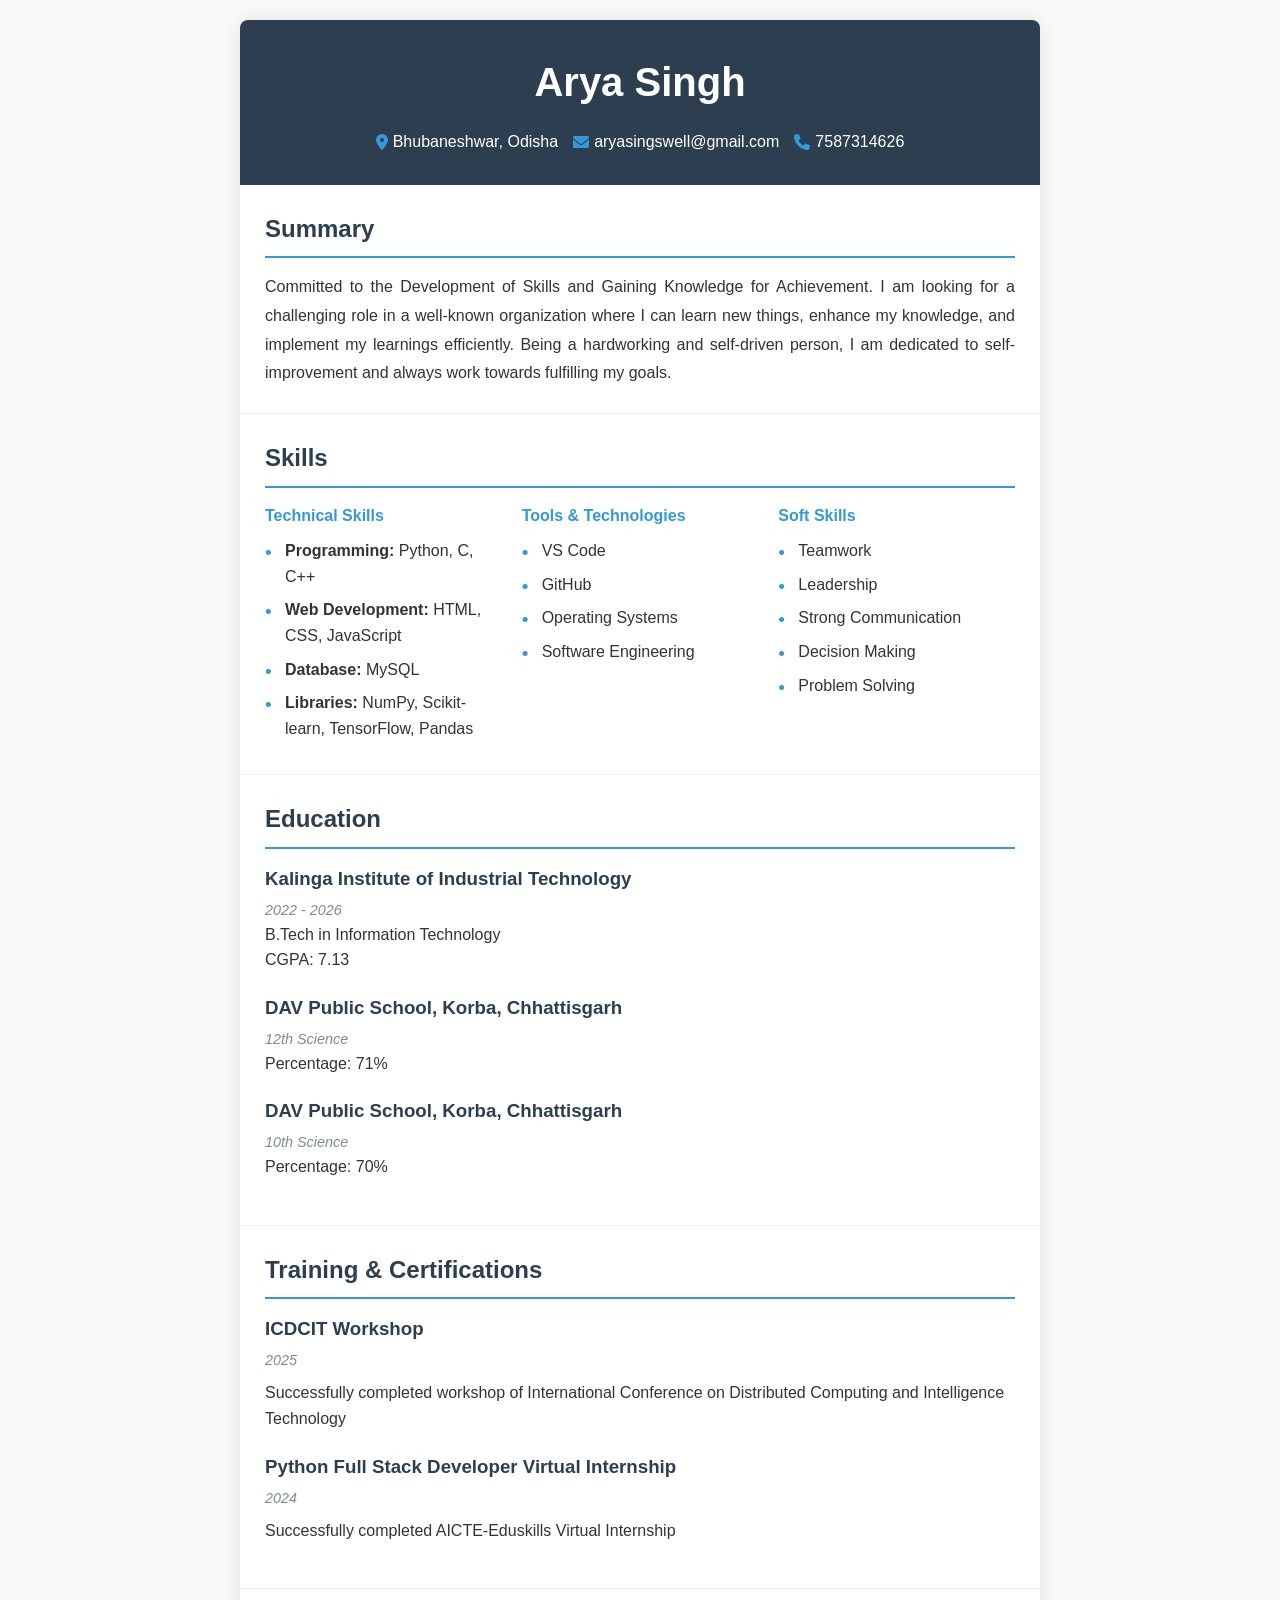
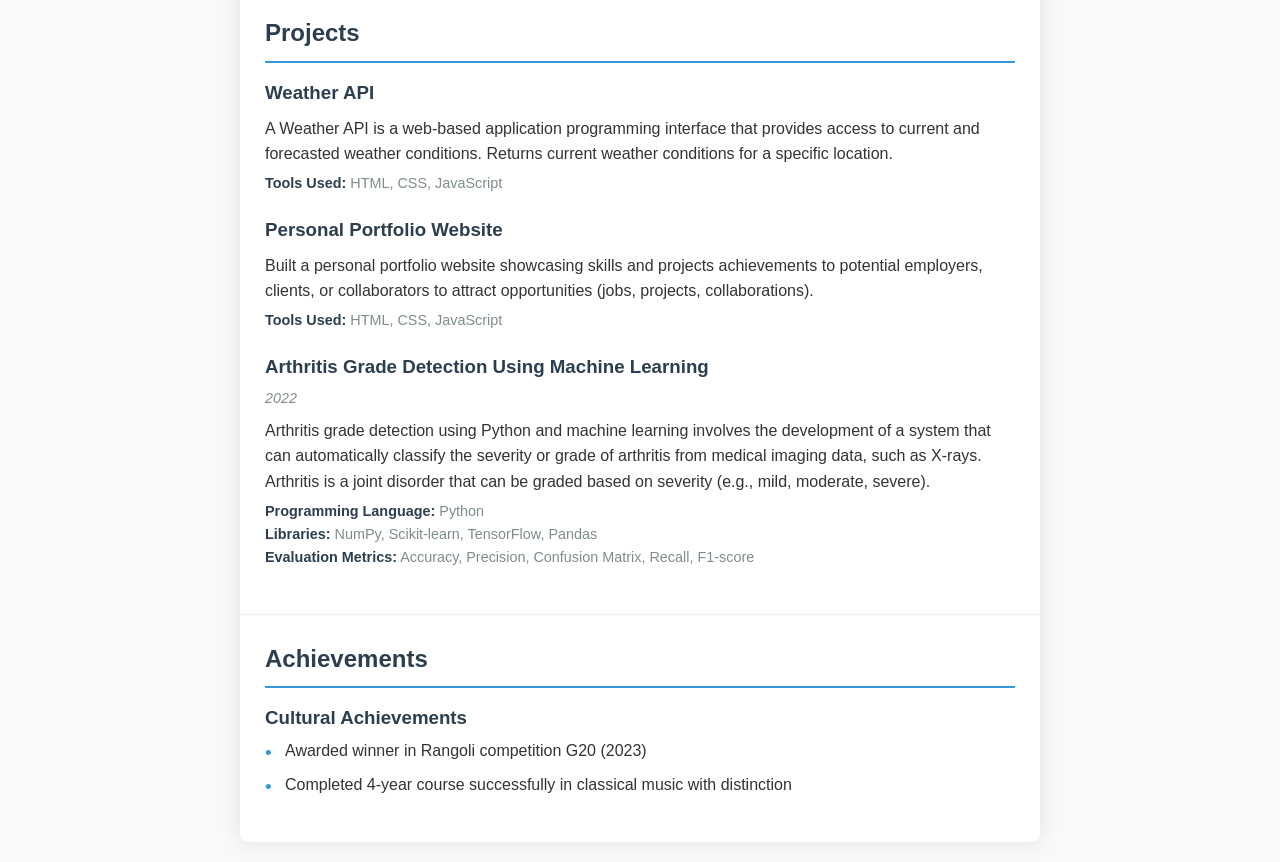
<file: index2.html>
<!DOCTYPE html>
<html lang="en">
<head>
    <meta charset="UTF-8">
    <meta name="viewport" content="width=device-width, initial-scale=1.0">
    <title>Arya Singh - Resume</title>
    <style>
        :root {
            --primary-color: #2c3e50;
            --secondary-color: #3498db;
            --accent-color: #e74c3c;
            --light-color: #ecf0f1;
            --dark-color: #2c3e50;
            --text-color: #333;
            --light-text: #7f8c8d;
        }
        
        * {
            margin: 0;
            padding: 0;
            box-sizing: border-box;
            font-family: 'Segoe UI', Tahoma, Geneva, Verdana, sans-serif;
        }
        
        body {
            line-height: 1.6;
            color: var(--text-color);
            background-color: #f9f9f9;
            padding: 20px;
        }
        
        .resume-container {
            max-width: 800px;
            margin: 0 auto;
            background: white;
            box-shadow: 0 0 20px rgba(0, 0, 0, 0.1);
            border-radius: 8px;
            overflow: hidden;
        }
        
        header {
            background-color: var(--primary-color);
            color: white;
            padding: 30px;
            text-align: center;
            position: relative;
        }
        
        .header-content h1 {
            font-size: 2.5rem;
            margin-bottom: 10px;
        }
        
        .contact-info {
            display: flex;
            justify-content: center;
            flex-wrap: wrap;
            gap: 15px;
            margin-top: 15px;
        }
        
        .contact-item {
            display: flex;
            align-items: center;
            gap: 5px;
        }
        
        .contact-item i {
            color: var(--secondary-color);
        }
        
        section {
            padding: 25px;
            border-bottom: 1px solid #eee;
        }
        
        section:last-child {
            border-bottom: none;
        }
        
        h2 {
            color: var(--primary-color);
            margin-bottom: 15px;
            padding-bottom: 8px;
            border-bottom: 2px solid var(--secondary-color);
            font-size: 1.5rem;
        }
        
        h3 {
            color: var(--dark-color);
            margin: 10px 0 5px;
        }
        
        .summary p {
            text-align: justify;
            line-height: 1.8;
        }
        
        .skills-container {
            display: flex;
            flex-wrap: wrap;
            gap: 20px;
        }
        
        .skill-category {
            flex: 1;
            min-width: 200px;
        }
        
        .skill-category h4 {
            color: var(--secondary-color);
            margin-bottom: 10px;
        }
        
        .skill-list {
            list-style-type: none;
        }
        
        .skill-list li {
            margin-bottom: 8px;
            position: relative;
            padding-left: 20px;
        }
        
        .skill-list li:before {
            content: "•";
            color: var(--secondary-color);
            position: absolute;
            left: 0;
            font-size: 1.2rem;
        }
        
        .education-item, .certification-item, .project-item, .achievement-item {
            margin-bottom: 20px;
        }
        
        .date {
            color: var(--light-text);
            font-style: italic;
            font-size: 0.9rem;
        }
        
        .project-description, .certification-description {
            margin-top: 8px;
        }
        
        .tools-used {
            font-size: 0.9rem;
            color: var(--light-text);
            margin-top: 5px;
        }
        
        .tools-used span {
            font-weight: bold;
            color: var(--dark-color);
        }
        
        @media (max-width: 600px) {
            .header-content h1 {
                font-size: 2rem;
            }
            
            .contact-info {
                flex-direction: column;
                align-items: center;
                gap: 8px;
            }
            
            section {
                padding: 20px 15px;
            }
        }
        
        /* Animation */
        @keyframes fadeIn {
            from { opacity: 0; transform: translateY(20px); }
            to { opacity: 1; transform: translateY(0); }
        }
        
        section {
            animation: fadeIn 0.5s ease-out forwards;
        }
        
        section:nth-child(2) { animation-delay: 0.1s; }
        section:nth-child(3) { animation-delay: 0.2s; }
        section:nth-child(4) { animation-delay: 0.3s; }
        section:nth-child(5) { animation-delay: 0.4s; }
        section:nth-child(6) { animation-delay: 0.5s; }
        section:nth-child(7) { animation-delay: 0.6s; }
    </style>
    <link rel="stylesheet" href="https://cdnjs.cloudflare.com/ajax/libs/font-awesome/6.0.0-beta3/css/all.min.css">
</head>
<body>
    <div class="resume-container">
        <header>
            <div class="header-content">
                <h1>Arya Singh</h1>
                <div class="contact-info">
                    <div class="contact-item">
                        <i class="fas fa-map-marker-alt"></i>
                        <span>Bhubaneshwar, Odisha</span>
                    </div>
                    <div class="contact-item">
                        <i class="fas fa-envelope"></i>
                        <span>aryasingswell@gmail.com</span>
                    </div>
                    <div class="contact-item">
                        <i class="fas fa-phone"></i>
                        <span>7587314626</span>
                    </div>
                </div>
            </div>
        </header>
        
        <section class="summary">
            <h2>Summary</h2>
            <p>Committed to the Development of Skills and Gaining Knowledge for Achievement. I am looking for a challenging role in a well-known organization where I can learn new things, enhance my knowledge, and implement my learnings efficiently. Being a hardworking and self-driven person, I am dedicated to self-improvement and always work towards fulfilling my goals.</p>
        </section>
        
        <section class="skills">
            <h2>Skills</h2>
            <div class="skills-container">
                <div class="skill-category">
                    <h4>Technical Skills</h4>
                    <ul class="skill-list">
                        <li><strong>Programming:</strong> Python, C, C++</li>
                        <li><strong>Web Development:</strong> HTML, CSS, JavaScript</li>
                        <li><strong>Database:</strong> MySQL</li>
                        <li><strong>Libraries:</strong> NumPy, Scikit-learn, TensorFlow, Pandas</li>
                    </ul>
                </div>
                <div class="skill-category">
                    <h4>Tools & Technologies</h4>
                    <ul class="skill-list">
                        <li>VS Code</li>
                        <li>GitHub</li>
                        <li>Operating Systems</li>
                        <li>Software Engineering</li>
                    </ul>
                </div>
                <div class="skill-category">
                    <h4>Soft Skills</h4>
                    <ul class="skill-list">
                        <li>Teamwork</li>
                        <li>Leadership</li>
                        <li>Strong Communication</li>
                        <li>Decision Making</li>
                        <li>Problem Solving</li>
                    </ul>
                </div>
            </div>
        </section>
        
        <section class="education">
            <h2>Education</h2>
            <div class="education-item">
                <h3>Kalinga Institute of Industrial Technology</h3>
                <div class="date">2022 - 2026</div>
                <p>B.Tech in Information Technology</p>
                <p>CGPA: 7.13</p>
            </div>
            <div class="education-item">
                <h3>DAV Public School, Korba, Chhattisgarh</h3>
                <div class="date">12th Science</div>
                <p>Percentage: 71%</p>
            </div>
            <div class="education-item">
                <h3>DAV Public School, Korba, Chhattisgarh</h3>
                <div class="date">10th Science</div>
                <p>Percentage: 70%</p>
            </div>
        </section>
        
        <section class="certifications">
            <h2>Training & Certifications</h2>
            <div class="certification-item">
                <h3>ICDCIT Workshop</h3>
                <div class="date">2025</div>
                <div class="certification-description">
                    Successfully completed workshop of International Conference on Distributed Computing and Intelligence Technology
                </div>
            </div>
            <div class="certification-item">
                <h3>Python Full Stack Developer Virtual Internship</h3>
                <div class="date">2024</div>
                <div class="certification-description">
                    Successfully completed AICTE-Eduskills Virtual Internship
                </div>
            </div>
        </section>
        
        <section class="projects">
            <h2>Projects</h2>
            <div class="project-item">
                <h3>Weather API</h3>
                <div class="project-description">
                    A Weather API is a web-based application programming interface that provides access to current and forecasted weather conditions. Returns current weather conditions for a specific location.
                </div>
                <div class="tools-used"><span>Tools Used:</span> HTML, CSS, JavaScript</div>
            </div>
            <div class="project-item">
                <h3>Personal Portfolio Website</h3>
                <div class="project-description">
                    Built a personal portfolio website showcasing skills and projects achievements to potential employers, clients, or collaborators to attract opportunities (jobs, projects, collaborations).
                </div>
                <div class="tools-used"><span>Tools Used:</span> HTML, CSS, JavaScript</div>
            </div>
            <div class="project-item">
                <h3>Arthritis Grade Detection Using Machine Learning</h3>
                <div class="date">2022</div>
                <div class="project-description">
                    Arthritis grade detection using Python and machine learning involves the development of a system that can automatically classify the severity or grade of arthritis from medical imaging data, such as X-rays. Arthritis is a joint disorder that can be graded based on severity (e.g., mild, moderate, severe).
                </div>
                <div class="tools-used">
                    <span>Programming Language:</span> Python<br>
                    <span>Libraries:</span> NumPy, Scikit-learn, TensorFlow, Pandas<br>
                    <span>Evaluation Metrics:</span> Accuracy, Precision, Confusion Matrix, Recall, F1-score
                </div>
            </div>
        </section>
        
        <section class="achievements">
            <h2>Achievements</h2>
            <div class="achievement-item">
                <h3>Cultural Achievements</h3>
                <ul class="skill-list">
                    <li>Awarded winner in Rangoli competition G20 (2023)</li>
                    <li>Completed 4-year course successfully in classical music with distinction</li>
                </ul>
            </div>
        </section>
    </div>

    <script>
        // Simple animation trigger
        document.addEventListener('DOMContentLoaded', function() {
            const sections = document.querySelectorAll('section');
            
            const observer = new IntersectionObserver((entries) => {
                entries.forEach(entry => {
                    if (entry.isIntersecting) {
                        entry.target.style.opacity = 1;
                        entry.target.style.transform = 'translateY(0)';
                    }
                });
            }, { threshold: 0.1 });
            
            sections.forEach(section => {
                section.style.opacity = 0;
                section.style.transform = 'translateY(20px)';
                section.style.transition = 'opacity 0.5s ease-out, transform 0.5s ease-out';
                observer.observe(section);
            });
        });
    </script>
</body>
</html>
</file>
